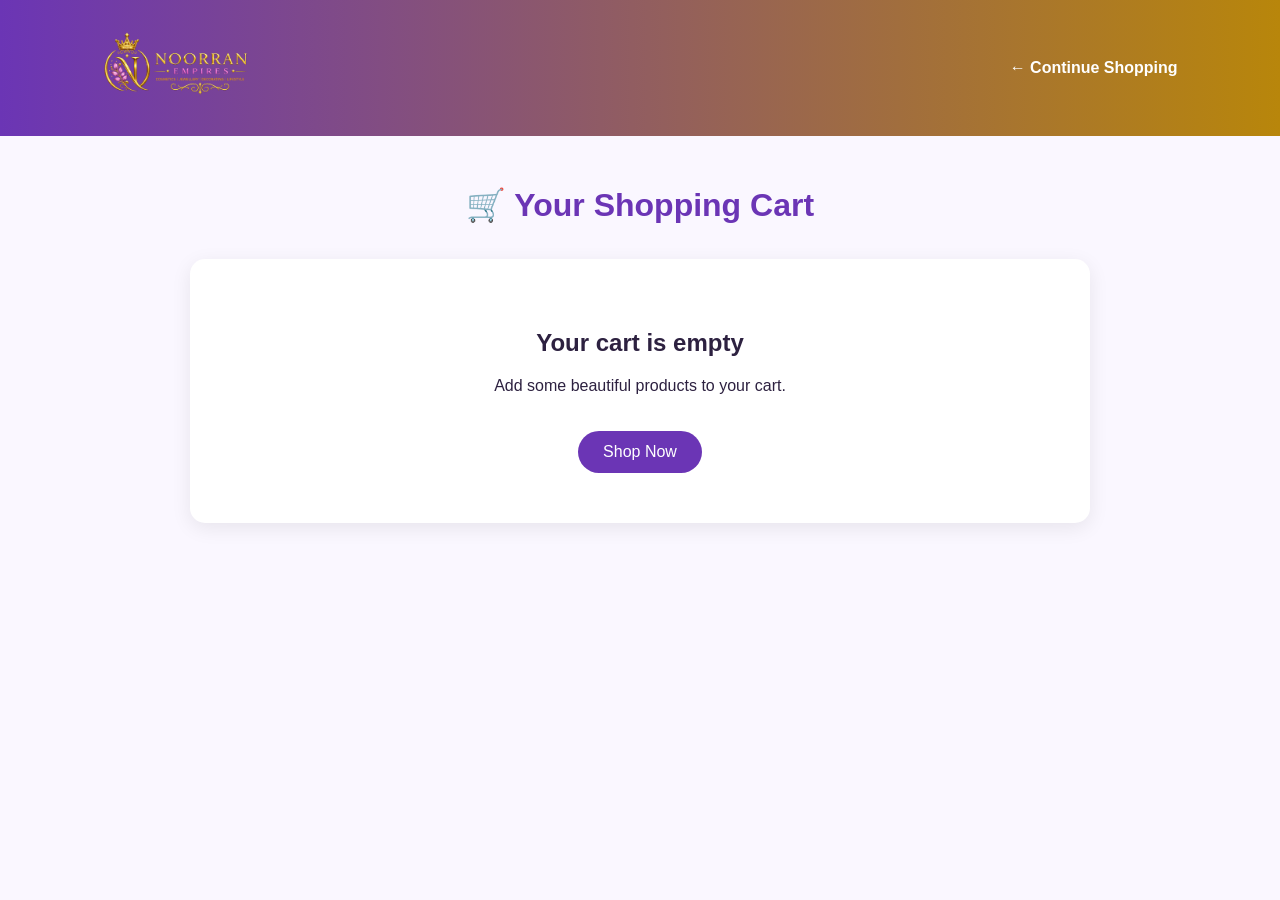
<file: card.html>
<!DOCTYPE html>
<html lang="en">
<head>
    <meta charset="UTF-8">
    <meta name="viewport" content="width=device-width, initial-scale=1.0">
    <title>Shopping Cart | NOORRANEMPIRES</title>

    <style>
        body {
            margin: 0;
            font-family: Arial, sans-serif;
            background: #faf7ff;
            color: #2d2140;
        }

        header {
            background: linear-gradient(90deg, #6b35b5, #b8860b);
            padding: 18px 8%;
            display: flex;
            align-items: center;
            justify-content: space-between;
        }

        header img {
            width: 150px;
            height: auto;
        }

        header a {
            color: white;
            text-decoration: none;
            font-weight: bold;
        }

        .cart-container {
            max-width: 900px;
            margin: 50px auto;
            padding: 0 20px;
        }

        h1 {
            text-align: center;
            color: #6b35b5;
            margin-bottom: 35px;
        }

        .cart-item {
            background: white;
            padding: 20px;
            margin-bottom: 15px;
            border-radius: 15px;
            box-shadow: 0 5px 20px rgba(0,0,0,0.08);
            display: flex;
            justify-content: space-between;
            align-items: center;
            gap: 20px;
        }

        .item-info h3 {
            margin: 0 0 8px;
        }

        .item-info p {
            margin: 5px 0;
            color: #777;
        }

        .quantity {
            display: flex;
            align-items: center;
            gap: 10px;
        }

        .quantity button {
            width: 35px;
            height: 35px;
            border: none;
            border-radius: 50%;
            background: #6b35b5;
            color: white;
            font-size: 18px;
            cursor: pointer;
        }

        .remove-btn {
            border: none;
            background: #e74c3c;
            color: white;
            padding: 9px 15px;
            border-radius: 20px;
            cursor: pointer;
        }

        .cart-total {
            background: white;
            padding: 25px;
            margin-top: 25px;
            border-radius: 15px;
            text-align: right;
            box-shadow: 0 5px 20px rgba(0,0,0,0.08);
        }

        .cart-total h2 {
            color: #6b35b5;
        }

        .checkout-btn {
            background: #d4a500;
            color: white;
            border: none;
            padding: 14px 30px;
            border-radius: 30px;
            font-size: 16px;
            font-weight: bold;
            cursor: pointer;
        }

        .empty-cart {
            text-align: center;
            background: white;
            padding: 50px 20px;
            border-radius: 15px;
            box-shadow: 0 5px 20px rgba(0,0,0,0.08);
        }

        .empty-cart a {
            display: inline-block;
            margin-top: 20px;
            padding: 12px 25px;
            background: #6b35b5;
            color: white;
            text-decoration: none;
            border-radius: 25px;
        }

        @media (max-width: 600px) {
            .cart-item {
                flex-direction: column;
                align-items: flex-start;
            }
        }
    </style>
</head>

<body>

<header>
    <img src="logo.png.png" alt="NOORRANEMPIRES Logo">
    <a href="index.html">← Continue Shopping</a>
</header>

<div class="cart-container">

    <h1>🛒 Your Shopping Cart</h1>

    <div id="cartItems"></div>

    <div id="cartTotal"></div>

</div>

<script>
    let cart = JSON.parse(localStorage.getItem("noorranCart")) || [];

    function displayCart() {

        const cartItems = document.getElementById("cartItems");
        const cartTotal = document.getElementById("cartTotal");

        cartItems.innerHTML = "";

        if (cart.length === 0) {

            cartItems.innerHTML = `
                <div class="empty-cart">
                    <h2>Your cart is empty</h2>
                    <p>Add some beautiful products to your cart.</p>
                    <a href="index.html">Shop Now</a>
                </div>
            `;

            cartTotal.innerHTML = "";
            return;
        }

        let total = 0;

        cart.forEach((item, index) => {

            const itemTotal = item.price * item.quantity;
            total += itemTotal;

            cartItems.innerHTML += `
                <div class="cart-item">

                    <div class="item-info">
                        <h3>${item.name}</h3>
                        <p>Price: Rs. ${item.price.toLocaleString()}</p>
                    </div>

                    <div class="quantity">
                        <button onclick="decreaseQuantity(${index})">−</button>

                        <strong>${item.quantity}</strong>

                        <button onclick="increaseQuantity(${index})">+</button>
                    </div>

                    <strong>
                        Rs. ${itemTotal.toLocaleString()}
                    </strong>

                    <button class="remove-btn"
                        onclick="removeItem(${index})">
                        Remove
                    </button>

                </div>
            `;
        });

        cartTotal.innerHTML = `
            <div class="cart-total">

                <h2>
                    Total: Rs. ${total.toLocaleString()}
                </h2>

               <button class="checkout-btn"
    onclick="window.location.href='checkout.html'">
    Proceed to Checkout
</button>

            </div>
        `;
    }

    function increaseQuantity(index) {
        cart[index].quantity++;
        saveCart();
        displayCart();
    }

    function decreaseQuantity(index) {

        if (cart[index].quantity > 1) {
            cart[index].quantity--;
        } else {
            cart.splice(index, 1);
        }

        saveCart();
        displayCart();
    }

    function removeItem(index) {

        cart.splice(index, 1);

        saveCart();
        displayCart();
    }

    function saveCart() {
        localStorage.setItem(
            "noorranCart",
            JSON.stringify(cart)
        );
    }

    function checkout() {

        if (cart.length === 0) {
            alert("Your cart is empty.");
            return;
        }

        alert(
            "Thank you for shopping with NOORRANEMPIRES! 💜\n\n" +
            "Your checkout system will be connected next."
        );
    }

    displayCart();
</script>

</body>
</html>
</file>
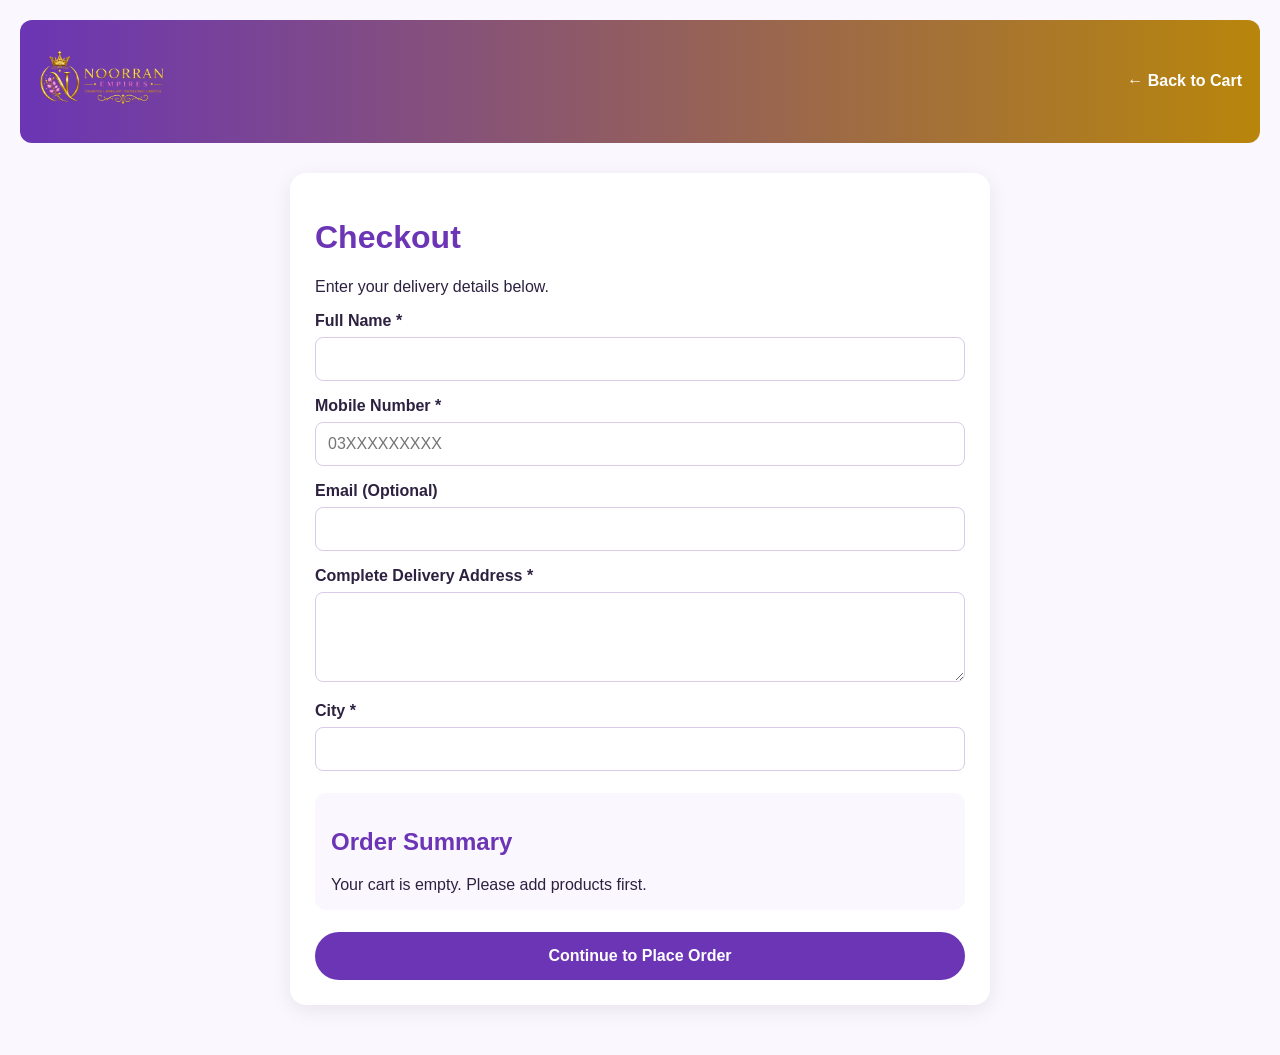
<file: checkout.html>
<!DOCTYPE html>
<html lang="en">
<head>
  <meta charset="UTF-8">
  <meta name="viewport" content="width=device-width, initial-scale=1.0">
  <title>Checkout | NOORRANEMPIRES</title>
  <style>
    * { box-sizing: border-box; }

    body {
      margin: 0;
      padding: 20px;
      font-family: Arial, sans-serif;
      background: #faf7ff;
      color: #2d2140;
    }

    header {
      background: linear-gradient(90deg, #6b35b5, #b8860b);
      padding: 18px;
      border-radius: 12px;
      color: white;
      display: flex;
      justify-content: space-between;
      align-items: center;
      gap: 12px;
    }

    header img { width: 130px; max-width: 45%; }
    header a { color: white; text-decoration: none; font-weight: bold; }

    .container {
      max-width: 700px;
      margin: 30px auto;
      background: white;
      padding: 25px;
      border-radius: 16px;
      box-shadow: 0 5px 20px rgba(0,0,0,.08);
    }

    h1, h2 { color: #6b35b5; }
    label { display: block; margin: 16px 0 7px; font-weight: bold; }

    input, textarea, select {
      width: 100%;
      padding: 12px;
      border: 1px solid #d8cce8;
      border-radius: 8px;
      font-size: 16px;
      font-family: inherit;
    }

    textarea { min-height: 90px; resize: vertical; }

    .summary {
      background: #faf7ff;
      border-radius: 10px;
      padding: 16px;
      margin-top: 22px;
    }

    button {
      width: 100%;
      margin-top: 22px;
      padding: 15px;
      border: 0;
      border-radius: 30px;
      background: #6b35b5;
      color: white;
      font-size: 16px;
      font-weight: bold;
      cursor: pointer;
    }

    .back { color: #6b35b5; }
  </style>
</head>
<body>

<header>
  <img src="logo.png.png" alt="NOORRANEMPIRES Logo">
  <a href="card.html">← Back to Cart</a>
</header>

<div class="container">
  <h1>Checkout</h1>
  <p>Enter your delivery details below.</p>

  <form id="checkoutForm">
    <label for="name">Full Name *</label>
    <input id="name" name="name" autocomplete="name" required>

    <label for="phone">Mobile Number *</label>
    <input id="phone" name="phone" type="tel"
      autocomplete="tel" placeholder="03XXXXXXXXX" required>

    <label for="email">Email (Optional)</label>
    <input id="email" name="email" type="email" autocomplete="email">

    <label for="address">Complete Delivery Address *</label>
    <textarea id="address" name="address"
      autocomplete="street-address" required></textarea>

    <label for="city">City *</label>
    <input id="city" name="city" autocomplete="address-level2" required>

    <div class="summary">
      <h2>Order Summary</h2>
      <div id="orderSummary">Loading cart...</div>
    </div>

    <button type="submit">Continue to Place Order</button>
  </form>
</div>

<script>
  const cart = JSON.parse(localStorage.getItem("noorranCart")) || [];
  const summary = document.getElementById("orderSummary");

  if (cart.length === 0) {
    summary.textContent = "Your cart is empty. Please add products first.";
    document.querySelector('button[type="submit"]').disabled = true;
  } else {
    const total = cart.reduce((sum, item) =>
      sum + Number(item.price) * Number(item.quantity), 0);

    summary.innerHTML = cart.map(item =>
      `<p>${item.name} × ${item.quantity} — Rs. ${
        (Number(item.price) * Number(item.quantity)).toLocaleString()
      }</p>`
    ).join("") + `<hr><h3>Total: Rs. ${total.toLocaleString()}</h3>`;
  }

  document.getElementById("checkoutForm").addEventListener("submit", function(event) {
    event.preventDefault();

    if (cart.length === 0) {
      alert("Your cart is empty.");
      return;
    }

    const customer = {
      name: document.getElementById("name").value.trim(),
      phone: document.getElementById("phone").value.trim(),
      email: document.getElementById("email").value.trim(),
      address: document.getElementById("address").value.trim(),
      city: document.getElementById("city").value.trim()
    };

    if (!customer.name || !customer.phone ||
        !customer.address || !customer.city) {
      alert("Please fill in all required fields.");
      return;
    }

    sessionStorage.setItem("noorranCustomer", JSON.stringify(customer));
    window.location.href = "place-order.html";
  });
</script>

</body>
</html>
</file>
